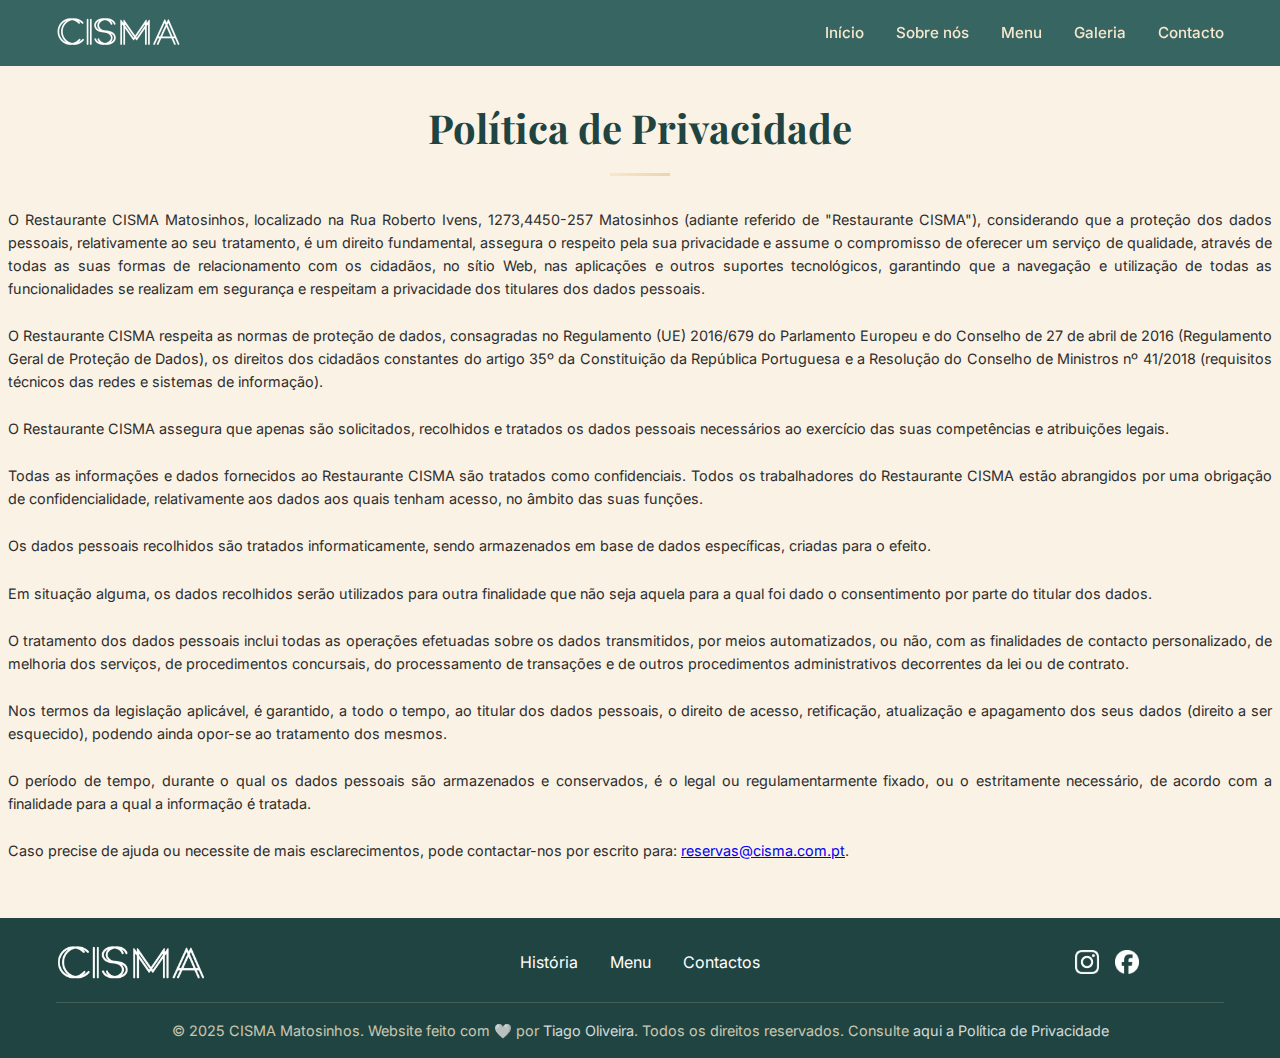
<file: privacy.html>
<!DOCTYPE html>
<html lang="pt">
    <head>
        <meta charset="UTF-8">
        <meta name="viewport" content="width=device-width, initial-scale=1.0">
        <title>Política de Privacidade</title>
        <link href="https://fonts.googleapis.com/css2?family=Playfair+Display:ital,wght@0,400;0,700;1,400&family=Inter:wght@300;400;500;600&display=swap" rel="stylesheet">
        <link rel="stylesheet" href="./styles.css">
        <link rel="stylesheet" href="./menu/menu.css">
        <link rel="stylesheet" href="./reviews/review.css">
        <link rel="stylesheet" href="./headers/headers.css">
        <meta name="description" content="Política de Privacidade Restaurante CISMA">
    </head>
    <body>
        <!-- Header -->
        <header id="header-placeholder"></header>
        <section id="policy" class="story">
            <div class="policy-text">
                <h2 class="section-title">Política de Privacidade</h2>
                <p>O Restaurante CISMA Matosinhos, localizado na Rua Roberto Ivens, 1273,4450-257 Matosinhos (adiante referido de "Restaurante CISMA"), considerando que a proteção dos dados pessoais, relativamente ao seu tratamento, é um direito fundamental, assegura o respeito pela sua privacidade e assume o compromisso de oferecer um serviço de qualidade, através de todas as suas formas de relacionamento com os cidadãos, no sítio Web, nas aplicações e outros suportes tecnológicos, garantindo que a navegação e utilização de todas as funcionalidades se realizam em segurança e respeitam a privacidade dos titulares dos dados pessoais.</p>
                <P>O Restaurante CISMA respeita as normas de proteção de dados, consagradas no Regulamento (UE) 2016/679 do Parlamento Europeu e do Conselho de 27 de abril de 2016 (Regulamento Geral de Proteção de Dados), os direitos dos cidadãos constantes do artigo 35º da Constituição da República Portuguesa e a Resolução do Conselho de Ministros nº 41/2018 (requisitos técnicos das redes e sistemas de informação).</P>
                <p>O Restaurante CISMA assegura que apenas são solicitados, recolhidos e tratados os dados pessoais necessários ao exercício das suas competências e atribuições legais.</p>
                <p>Todas as informações e dados fornecidos ao Restaurante CISMA são tratados como confidenciais. Todos os trabalhadores do Restaurante CISMA estão abrangidos por uma obrigação de confidencialidade, relativamente aos dados aos quais tenham acesso, no âmbito das suas funções.</p>
                <p>Os dados pessoais recolhidos são tratados informaticamente, sendo armazenados em base de dados específicas, criadas para o efeito.</p>
                <p>Em situação alguma, os dados recolhidos serão utilizados para outra finalidade que não seja aquela para a qual foi dado o consentimento por parte do titular dos dados.</p>
                <p>O tratamento dos dados pessoais inclui todas as operações efetuadas sobre os dados transmitidos, por meios automatizados, ou não, com as finalidades de contacto personalizado, de melhoria dos serviços, de procedimentos concursais, do processamento de transações e de outros procedimentos administrativos decorrentes da lei ou de contrato.</p>
                <p>Nos termos da legislação aplicável, é garantido, a todo o tempo, ao titular dos dados pessoais, o direito de acesso, retificação, atualização e apagamento dos seus dados (direito a ser esquecido), podendo ainda opor-se ao tratamento dos mesmos.</p>
                <p>O período de tempo, durante o qual os dados pessoais são armazenados e conservados, é o legal ou regulamentarmente fixado, ou o estritamente necessário, de acordo com a finalidade para a qual a informação é tratada.</p>
                <p>Caso precise de ajuda ou necessite de mais esclarecimentos, pode contactar-nos por escrito para: <a href="malito:reservas@cisma.com.pt"> reservas@cisma.com.pt</a>.</p>
            </div>
        </section>
        <!-- Footer-->
        <footer id="footer-placeholder"></footer>
    </body>
    <script src="./script.js"></script>
</html>
</file>
<file: menu/menu.css>
/* Menu Section */
.menu {
    padding: var(--section-padding);
    position: relative;
    background: var(--white);
}

.menu-background {
    position: absolute;
    top: 0;
    right: 0;
    height: 100%;
    width: 100%;
    opacity: 0.1;
    z-index: 1;
}

.menu-background img {
    width: 100%;
    height: 100%;
    object-fit: cover;
    will-change: transform;
}

.menu .container {
    position: relative;
    z-index: 2;
}

#menu-page .section-title {
    margin-top: 4rem;
}

.menu-category h3 {
    font-size: 2rem;
    margin-bottom: 2rem;
    color: var(--shark-green-dark);
    text-align: center;
}

.menu-items {
    display: grid;
    grid-template-columns: 1fr;
    gap: 1rem;
    margin-bottom: 3rem;
}

.menu-item {
    display: flex;
    gap: 1rem;
    padding: 1.5rem;
    background: var(--light-gray);
    border-radius: 10px;
    transition: var(--transition);
    align-items: center;
}

.menu-item:hover {
    transform: translateY(-5px);
    box-shadow: 0 15px 35px rgba(44, 93, 90, 0.15);
}

.menu-item-image {
    flex-shrink: 0;
    width: 200px;
    height: 200px;
}

.menu-item-image img {
    width: 100%;
    height: 100%;
    object-fit: cover;
    border-radius: 10px;
}

.menu-item-info h4 {
    font-size: 1.3rem;
    margin-bottom: 0.4rem;
    color: var(--shark-green-dark);
}

.menu-item-info p {
    color: var(--dark-gray);
    font-size: 0.95rem;
}

.menu-item-price {
    font-weight: 600;
    color: var(--highlight-color); /* pode usar uma cor da paleta ou definir outra */
    margin-top: 0.5rem;
    font-size: 1.1rem;
}

.menu-cta {
    text-align: center;
}

/* For mobile*/
@media (max-width: 500px) {
    .menu-item {
        flex-direction: column;
        text-align: center;
    }

    .menu-item-image {
        margin: 0 auto;
    }
}

/* Tablet (mini) Styles */
@media (min-width: 500px) and (max-width: 850px) {
    .menu-items {
        flex-direction: column;
    }
    .menu-item {
        gap: 2rem;
    }
    .menu-item-image{
        width: 250px;
        height: 250px;
    }
}

/* Tablet Styles */
@media (min-width: 850px) and (max-width: 950px){
    .menu-items {
        grid-template-columns: repeat(2, 1fr);
        gap: 1rem;
    }
    .menu-item-image {
        width: 150px;
        height: 160px;
    }
}

/* Desktop (mini) Styles */
@media (min-width: 950px) and (max-width: 1050px){
    .menu-items {
        grid-template-columns: repeat(2, 1fr);
        gap: 1rem;
    }
    .menu-item-image {
        width: 190px;
        height: 190px;
    }
}

/* Desktop Styles */
@media (min-width: 1050px){
    .menu-items {
        grid-template-columns: repeat(2, 1fr);
        gap: 3rem;
    }
    .menu-item{
        gap:2rem;
    }
    .menu-item-image {
        width: 250px;
        height: 250px;
    }
}
</file>
<file: reviews/review.css>
/* Reviews Section */
.reviews {
    padding: var(--section-padding);
    background: var(--champagne);
}

.reviews-grid {
    display: grid;
    grid-template-columns: repeat(2, 1fr);
    gap: 2rem;
    max-width: 600px;
    margin: 0 auto;
}

.review-widget {
    background: var(--white);
    border-radius: 15px;
    padding: 2.5rem 2rem;
    box-shadow: 0 10px 30px rgba(44, 93, 90, 0.1);
    text-align: center;
    transition: var(--transition);
}

.review-widget:hover {
    transform: translateY(-5px);
    box-shadow: 0 15px 40px rgba(44, 93, 90, 0.15);
}

.review-header {
    margin-bottom: 1.2rem;
}

.review-logo {
    height: 40px;
    width: auto;
}

.review-content {
    display: flex;
    flex-direction: column;
    align-items: center;
}

.review-rating {
    display: flex;
    flex-direction: column;
    align-items: center;
    gap: 0.3rem;
}

.rating-number {
    font-size: 2.5rem;
    font-weight: 500;
    color: var(--shark-green-dark);
    line-height: 0.7;
}

.stars {
    display: flex;
    gap: 0.25rem;
}

.star {
    font-size: 1.5rem;
    color: #ddd;
}

.star.filled {
    color: #FFB800;
}

.star.half {
    background: linear-gradient(90deg, #FFB800 60%, #ddd 50%);
    -webkit-background-clip: text;
    -webkit-text-fill-color: transparent;
    background-clip: text;
}

.review-count {
    font-size: 0.8rem;
    color: #666;
    margin: 0;
    padding: 10px;
}

.btn-review {
    background: transparent;
    color: var(--shark-green);
    border: 2px solid var(--shark-green);
    font-size: 0.8rem;
    margin-top: 0.3rem;
}

.btn-review:hover {
    background: var(--shark-green);
    color: var(--white);
}

#top {
    max-width: 600px;
    margin: 2rem auto 0rem;
    display: grid;
    grid-template-columns: 2fr 1fr;
    align-items: center;
    padding: 1.5rem 1rem;    
}

#reviews {
    margin-top: 50px;
}

.top-informations {
    padding-top: 2rem;
    text-align: center;
}

.top-informations h3 {
    font-size: 2.5rem;
}

.review-widget h3 {
    font-size: 1.5rem;
}

.top-informations p {
    font-size: 0.7rem;
}

/* News Section */
.news {
    padding: var(--section-padding);
    background: var(--white);
    display: flex;
    align-items: center;
}

.news p {
    font-size: 1.1rem;
    margin-bottom: 2rem;
}

.news-options {
    display: grid;
    grid-template-columns: repeat(2, 1fr);
    justify-content: center;
    max-width: 600px;
    gap: 2rem;
    margin: 0 auto;
}

.news-option {
    display: flex;
    flex-direction: column;
    align-items: center;
    gap: 1rem;
    padding: 2rem;
    background: var(--light-gray);
    border-radius: 15px;
    text-decoration: none;
    color: var(--dark-gray);
    transition: var(--transition);
    width: 100%;;
    max-width: 300px;
}

.news-option:hover {
    transform: translateY(-5px);
    box-shadow: 0 15px 35px rgba(44, 93, 90, 0.15);
}

.news-logo {
    height: 120px;
    width: auto;
}

/* Mobile Navigation */
@media (max-width: 500px) {
    .review-logo {
        height: 35px;
    }
    .review-widget{
        padding: 25px 15px 20px;
    }
    .reviews .btn{
        width: 100%;
        max-width: 200px;
        font-size: 10px;
        padding: 10px;
    }
    .rating-number {
        font-size: 30px;
    }
    .review-count {
        padding: 7px;
    }
    .reviews-grid{
        gap: 0.8rem;
    }
    .top-informations h3 {
        font-size: 1.7rem;
    }
    .review-widget h3 {
        font-size: 1.3rem;
    }
    .news-logo {
        height: 100px;
        width: auto;
    }
    .new-option {
        padding: 1rem;
    }
    .new p {
        font-size: 0.9rem;
        margin-bottom: 1rem;
    }
    
}

@media (max-width: 400px){
    .review-widget h3 {
        font-size: 1.2rem;
    }
}
</file>
<file: headers/headers.css>
/* Navigation */
.navbar {
    position: fixed;
    top: 0;
    width: 100%;
    background: rgba(44, 93, 90, 0.95);
    backdrop-filter: blur(10px);
    z-index: 1000;
    transition: var(--transition);
    padding: 0.5rem 0;
}

.navbar.scrolled {
    background: rgba(44, 93, 90, 0.98);
    box-shadow: 0 2px 20px rgba(44, 93, 90, 0.3);
}

.nav-container {
    max-width: var(--container-max-width);
    margin: 0 auto;
    padding: 0 1rem;
    display: flex;
    justify-content: space-between;
    align-items: center;
}

.nav-logo a {
    display: block;
    line-height: 0;
}

.logo-image {
    height: 50px;
    width: auto;
    object-fit: contain;
    transition: var(--transition);
}

.logo-image:hover {
    transform: scale(1.05);
}

.nav-menu {
    display: flex;
    gap: 2rem;
    align-items: center;
}

.nav-link {
    color: var(--champagne);
    text-decoration: none;
    font-weight: 500;
    transition: var(--transition);
    font-size: 0.95rem;
}

.nav-link:hover {
    color: var(--champagne-light);
    transform: translateY(-2px);
}

.nav-toggle {
    display: none;
    flex-direction: column;
    cursor: pointer;
}

.bar {
    width: 25px;
    height: 3px;
    background: var(--champagne);
    margin: 3px 0;
    transition: var(--transition);
}

/* Footer */
.footer {
    background: var(--shark-green-dark);
    color: var(--champagne);
    padding: 1rem 2rem 1rem;
}

.footer-content {
    display: grid;
    grid-template-columns: 1fr;
    text-align: center;
    margin-bottom: 0.5rem;
}

.footer-brand {
    display: flex;
    flex-direction: column;
    align-items: center;
    gap: 0.5rem;
}

.footer-logo {
    height: 60px;
    width: auto;
    object-fit: contain;
}

.footer-brand h3 {
    font-size: 1.5rem;
    color: var(--champagne);
    margin-bottom: 0.5rem;
    font-style: italic;
}

.footer-links {
    display: flex;
    justify-content: center;
    margin-top: 1rem;
    gap: 2rem;
    flex-wrap: wrap;
}

.footer a {
    color: var(--white);
    text-decoration: none;
    transition: var(--transition);
}

.footer a:hover {
    color: var(--champagne-dark);
}

.footer-social {
    display: flex;
    justify-content: center;
    gap: 1rem;
    margin-top: 0.8rem;
}

.footer-social a {
    font-size: 1.5rem;
    text-decoration: none;
    transition: var(--transition);
}

.footer-social a:hover {
    transform: translateY(-3px);
}

.footer-bottom {
    text-align: center;
    padding-top: 1rem;
    border-top: 1px solid rgba(247, 231, 206, 0.2);
    font-size: 0.9rem;
    opacity: 0.8;
}

.social-icon {
    width: 24px;
    height: 24px;
    transition: all 0.3s ease;
}

.social-icon:hover {
    transform: scale(1.1);
    opacity: 0.8;
}

/* Mobile Navigation */
@media (max-width: 600px) {
    .nav-menu {
        position: fixed;
        top: 60px;
        left: -100%;
        width: 100%;
        height: calc(100vh - 60px);
        background: var(--shark-green-dark);
        flex-direction: column;
        justify-content: flex-start;
        padding-top: 3rem;
        transition: var(--transition);
    }

    .nav-menu.active {
        left: 0;
    }

    .nav-toggle {
        display: flex;
    }

    .nav-toggle.active > .bar:nth-child(2) {
        opacity: 0;
    }

    .nav-toggle.active .bar:nth-child(1) {
        transform: translateY(8px) rotate(45deg);
    }

    .nav-toggle.active .bar:nth-child(3) {
        transform: translateY(-8px) rotate(-45deg);
    }
    
    .logo-image {
        height: 40px;
    }

    .footer {
        padding: 1rem 0.5rem 1rem;
    }

    .footer-links {
        margin-top: 0.5rem;
        gap: 1rem;
    }

    .footer-social{
        margin-top: 1rem;
    }
}

/* Tablet Styles */
@media (min-width: 601px) and (max-width: 850px) {
    .footer-content {
        grid-template-columns: 1fr 3fr 1fr;
        text-align: left;
    }
    .footer {
        padding: 1rem 1rem 1rem;
    }
}

/*Desktop styles*/
@media (min-width: 850px) {
    .footer-content {
        grid-template-columns: 1fr 3fr 1fr;
        text-align: left;
    }

    .footer-brand {
        align-items: flex-start;
    }
}
</file>
<file: styles.css>
/* CSS Reset and Base Styles */
* {
    margin: 0;
    padding: 0;
    box-sizing: border-box;
}

:root {
    /* Color Palette: Champagne & Shark Green */
    --champagne: #F7E7CE;
    --champagne-dark: #F0D4A8;
    --champagne-light: #FAF2E5;
    --shark-green: #2C5D5A;
    --shark-green-dark: #1F4441;
    --shark-green-light: #3A7370;
    --dark-gray: #2D2D2D;
    --light-gray: #F8F8F8;
    --white: #FFFFFF;
    --black: #000000;

    /* Typography */
    --font-primary: 'Playfair Display', serif;
    --font-secondary: 'Inter', sans-serif;

    /* Spacing */
    --section-padding: 2rem 0.5rem;
    --container-max-width: 1200px;

    /* Animations */
    --transition: all 0.3s ease;
}

html {
    scroll-behavior: smooth;
}

body {
    font-family: var(--font-secondary);
    line-height: 1.6;
    color: var(--dark-gray);
    background-color: var(--white);
    overflow-x: hidden;
}

/* Container */
.container {
    max-width: var(--container-max-width);
    margin: 0 auto;
    padding: 0 1rem;
}

/* Typography */
h1, h2, h3, h4 {
    font-family: var(--font-primary);
    color: var(--shark-green-dark);
}

h2 {
    font-size: 2rem;
}

.section-title {
    font-size: clamp(2rem, 5vw, 2.5rem);
    text-align: center;
    margin-bottom: 3rem;
    font-weight: 700;
    position: relative;
}

.section-title::after {
    content: '';
    position: absolute;
    bottom: -1rem;
    left: 50%;
    transform: translateX(-50%);
    width: 60px;
    height: 3px;
    background: linear-gradient(90deg, var(--champagne), var(--champagne-dark));
}

/*Policy page*/
.policy-text{
    text-align: justify;
}

.policy-text .section-title {
    margin-top: 4rem;
}

.policy-text p{
    margin-bottom: 1.5rem;
    font-size: 0.9rem;
}

/* Hero Section */
.hero {
    position: relative;
    height: 100vh;
    display: flex;
    align-items: center;
    justify-content: center;
    overflow: hidden;
}

.hero-background {
    position: absolute;
    top: 0;
    left: 0;
    width: 100%;
    height: 120%;
    z-index: 1;
}

.hero-image {
    width: 100%;
    height: 100%;
    object-fit: cover;
    will-change: transform;
}

.hero-overlay {
    position: absolute;
    top: 0;
    left: 0;
    width: 100%;
    height: 100%;
    background: linear-gradient(45deg, rgba(44, 93, 90, 0.7), rgba(44, 93, 90, 0.4));
    z-index: 2;
}

.hero-content {
    position: relative;
    z-index: 3;
    text-align: center;
    color: var(--white);
    max-width: 600px;
    padding: 0 1rem;
}

.hero-title {
    font-size: clamp(3rem, 8vw, 4rem);
    font-weight: 700;
    color: var(--champagne);
    margin-bottom: 0.5rem;
    font-style: italic;
    text-shadow: 2px 2px 4px rgba(0, 0, 0, 0.3);
}

.hero-subtitle {
    font-size: 1.5rem;
    color: var(--champagne-light);
    margin-bottom: 1rem;
    font-weight: 300;
}

.hero-description {
    font-size: 1.1rem;
    margin-bottom: 3rem;
    font-style: italic;
    opacity: 0.9;
}

.hero-buttons {
    display: flex;
    gap: 1rem;
    justify-content: center;
    flex-wrap: wrap;
}

.scroll-indicator {
    position: absolute;
    bottom: 2rem;
    left: 50%;
    transform: translateX(-50%);
    z-index: 3;
}

.scroll-arrow {
    width: 30px;
    height: 30px;
    border: 2px solid var(--champagne);
    border-top: none;
    border-right: none;
    transform: rotate(-45deg);
    animation: bounce 2s infinite;
}

@keyframes bounce {
    0%, 20%, 50%, 80%, 100% { transform: translateY(0) rotate(-45deg); }
    40% { transform: translateY(-10px) rotate(-45deg); }
    60% { transform: translateY(-5px) rotate(-45deg); }
}

/* Buttons */
.btn {
    display: inline-block;
    padding: 1rem 2rem;
    border: none;
    border-radius: 0;
    text-decoration: none;
    font-family: var(--font-secondary);
    font-weight: 600;
    text-transform: uppercase;
    letter-spacing: 0.5px;
    cursor: pointer;
    transition: var(--transition);
    font-size: 0.9rem;
}

.btn-primary {
    background: var(--champagne);
    color: var(--shark-green-dark);
}

.btn-primary:hover {
    background: var(--champagne-dark);
    transform: translateY(-3px);
    box-shadow: 0 10px 30px rgba(247, 231, 206, 0.3);
}

.btn-secondary {
    background: transparent;
    color: var(--champagne);
    border: 2px solid var(--champagne);
}

.btn-secondary:hover {
    background: var(--champagne);
    color: var(--shark-green-dark);
    transform: translateY(-3px);
}

.btn-outline {
    background: transparent;
    color: var(--shark-green);
    border: 2px solid var(--shark-green);
}

.btn-outline:hover {
    background: var(--shark-green);
    color: var(--white);
    transform: translateY(-3px);
}

.btn-directions {
    background: var(--shark-green);
    color: var(--white);
    border: 2px solid var(--shark-green);
    font-size: 0.85rem;
    padding: 0.75rem 1rem;
    margin-top: 0.75rem;
    display: inline-block;
}

.btn-directions:hover {
    background: var(--shark-green-dark);
    border-color: var(--shark-green-dark);
    transform: translateY(-3px);
    box-shadow: 0 5px 20px rgba(44, 93, 90, 0.3);
}

/* Ícone dentro do botão de direções */
.btn-icon {
    height: 18px;
    width: auto;
    margin-right: 0.5rem;
    vertical-align: middle;
    display: inline-block;
}

/* Acessibilidade: foco visível somente para teclado */
.btn:focus-visible,
.nav-link:focus-visible,
.filter-btn:focus-visible {
    outline: 3px solid var(--champagne);
    outline-offset: 4px;
}

/* Story Section */
.story {
    padding: var(--section-padding);
    background: var(--champagne-light);
}

.story-grid {
    display: grid;
    grid-template-columns: 1fr;
    gap: 3rem;
    align-items: center;
}

.story-text {
    order: 2;
    text-align: justify;
}

.story-content p {
    font-size: 1.1rem;
    margin-bottom: 1.5rem;
    color: var(--dark-gray);
}

.story-highlight {
    font-style: italic;
    font-weight: 600;
    color: var(--shark-green-dark);
    border-left: 4px solid var(--champagne-dark);
    padding-left: 1.5rem;
}

.story-image {
    order: 1;
    text-align: center;
    position: relative;
}

.story-image img {
    width: 100%;
    max-width: 500px;
    height: auto;
    border-radius: 10px;
    box-shadow: 0 20px 40px rgba(44, 93, 90, 0.2);
}

/* Gallery Section */
.gallery {
    padding: var(--section-padding);
    background: var(--champagne-light);
}

.gallery-grid {
    display: grid;
    grid-template-columns: 1fr;
    gap: 1rem;
}

.gallery-item {
    overflow: hidden;
    border-radius: 10px;
    box-shadow: 0 15px 35px rgba(44, 93, 90, 0.2);
    position: relative;
    background: var(--light-gray);
}

.gallery-item.large {
    grid-column: 1;
}

.gallery-item img {
    width: 100%;
    height: 100%;
    min-height: 250px;
    object-fit: cover;
    transition: transform 0.6s ease;
    display: block;
}

.gallery-item:hover img {
    transform: scale(1.05);
}
/* Slider mobile (oculto por defeito) */
.gallery-slider {
    display: none;
    position: relative;
    width: 100%;
}

/* Faixa de slides com scroll snap (suporte nativo a swipe) */
.gallery-track {
    display: flex;
    overflow-x: auto;
    scroll-snap-type: x mandatory;
    scroll-behavior: smooth;
    -webkit-overflow-scrolling: touch;
    gap: 0;
}

.gallery-slide {
    flex: 0 0 100%;
    width: 100%;
    position: relative;
    scroll-snap-align: center;
}

.gallery-slide img {
    width: 100%;
    height: 300px;
    object-fit: cover;
    display: block;
}

/* Setas laterais */
.gallery-nav {
    position: absolute;
    top: 50%;
    transform: translateY(-50%);
    z-index: 5;
    background: rgba(44, 93, 90, 0.8);
    color: #FFF;
    border: none;
    width: 42px;
    height: 42px;
    border-radius: 999px;
    cursor: pointer;
    line-height: 42px;
    text-align: center;
    font-size: 26px;
    padding: 0;
    transition: opacity .2s;
}

.gallery-nav.prev { 
    left: 8px; 
}
.gallery-nav.next { 
    right: 8px; 
}

.gallery-nav:focus-visible {
  outline: 3px solid var(--champagne);
  outline-offset: 2px;
}

/* Reservations Section */
.reservations {
    padding: var(--section-padding);
    background: var(--shark-green);
    color: var(--white);
    text-align: center;
}

.reservations .section-title {
    color: var(--champagne);
}

.reservations p {
    font-size: 1.1rem;
    margin-bottom: 2rem;
}

.reservation-widget {
    background: rgba(255, 255, 255, 0.1);
    padding: 2rem;
    border-radius: 10px;
    backdrop-filter: blur(10px);
    margin-top: 2rem;
}

.widget-placeholder {
    font-style: italic;
    margin-bottom: 1rem;
}

/* Delivery Section */
.delivery {
    padding: var(--section-padding);
    background: var(--white);
    display: flex;
    align-items: center;
}

.delivery p {
    font-size: 1.1rem;
    margin-bottom: 2rem;
}

.delivery-options {
    display: grid;
    grid-template-columns: repeat(2, 1fr);
    justify-content: center;
    max-width: 600px;
    gap: 2rem;
    margin: 0 auto;
}

.delivery-option {
    display: flex;
    flex-direction: column;
    align-items: center;
    gap: 1rem;
    padding: 2rem;
    background: var(--light-gray);
    border-radius: 15px;
    text-decoration: none;
    color: var(--dark-gray);
    transition: var(--transition);
    width: 100%;;
    max-width: 300px;
}

.delivery-option:hover {
    transform: translateY(-5px);
    box-shadow: 0 15px 35px rgba(44, 93, 90, 0.15);
}

.delivery-logo {
    height: 120px;
    width: auto;
}

/* Contact Section */
.contact {
    padding: var(--section-padding);
    background: var(--champagne-light);
}

.contact-grid {
    display: grid;
    grid-template-columns: 1fr;
    gap: 1.5rem;
}

.contact-details {
    display: grid;
    grid-template-columns: 1fr;
}

.contact-item h4 {
    font-size: 1.5rem;
    margin-top: 1rem;
    margin-bottom: 0.5rem;
    color: var(--shark-green-dark);
}

.contact-item p {
    color: var(--dark-gray);
    font-size: 0.95rem;
}

.contact-item a:not(.btn-directions) {
    color: var(--shark-green);
    text-decoration: none;
    transition: var(--transition);
}

.contact-item a:not(.btn-directions):hover {
    color: var(--shark-green-dark);
}

.contact-map {
    width: 100%;
    height: 400px;
    border-radius: 10px;
    overflow: hidden;
    box-shadow: 0 10px 30px rgba(44, 93, 90, 0.2);
}

.contact-grid .section-title {
    margin-bottom: 2rem;
    grid-column: 1 / -1;
}


/* Mobile Navigation */
@media (max-width: 500px) {
    .hero-title {
        font-size:  clamp(2.2rem, 8vw, 3.5rem);;
    }

    .hero-buttons {
        flex-direction: column;
        align-items: center;
    }
    
    .story-grid {
        gap: 1rem;
    }

    .story-image {
        margin-bottom: 1rem;
    }

    .story-image img {
        min-width: 200px;
        margin: 0 auto;
    }

    .gallery-grid { 
        display: none; 
    }
    .gallery-slider { 
        display: block; 
    }
    .gallery-slide img { 
        height: 300px; 
    }
    
    .btn {
        width: 250px;
        max-width: 100%;
    }

    .btn-directions{
        max-width: 200px;
    }

    .section-title {
        font-size: clamp(1.6rem, 5vw, 2.5rem);
    }

    .contact-map {
        height: 300px;
    }
    .reservations p {
        font-size: 0.9rem;
        margin-bottom: 1rem;
    }
    .delivery-logo {
        height: 100px;
        width: auto;
    }
    .delivery-option {
        padding: 1rem;
    }
    .delivery p {
        font-size: 0.9rem;
        margin-bottom: 1rem;
    }
}

/* Tablet Styles */
@media (min-width: 501px) and (max-width: 1050px) {
    .gallery-grid {
        grid-template-columns: repeat(2, 1fr);
        gap: 1.5rem;
    }

    .gallery-item.large {
        grid-column: span 2;
    }

    .contact-grid {
        grid-template-columns: 1fr 1fr;
    }
}

/* Desktop Styles */
@media (min-width: 1050px) {
    .story-grid {
        grid-template-columns: 1fr 1fr;
        gap: 5rem;
    }

    .story-image {
        order: 2;
    }

    .story-text {
        order: 1;
    }

    .gallery-grid {
        grid-template-columns: repeat(3, 1fr);
        gap: 2rem;
    }

    .gallery-item.large {
        grid-column: span 2;
        grid-row: span 2;
    }

    .gallery-item.large img {
        min-height: 100%;
    }

    .contact-grid {
        grid-template-columns: 1fr 1fr;
    }

    .contact-details {
        grid-template-columns: repeat(2, 1fr);
    }
    
    .contact-map {
        height: 100%;
        min-height: 450px;
    }
    /* Parallax Elements - Desktop Only */
    .parallax-element {
        will-change: transform;
        backface-visibility: hidden;
    }
}

/* Smooth Scrolling Enhancements */
@media (prefers-reduced-motion: no-preference) {
    html {
        scroll-behavior: smooth;
    }
}

/* Performance Optimizations */
img {
    will-change: auto;
}

.hero-image {
    will-change: transform;
}

/* Print Styles */
@media print {
    .navbar,
    .scroll-indicator,
    .hero-buttons,
    .menu,
    .reviews,
    .delivery,
    .footer-social {
        display: none;
    }

    body {
        font-size: 12pt;
        line-height: 1.4;
    }
}
</file>
